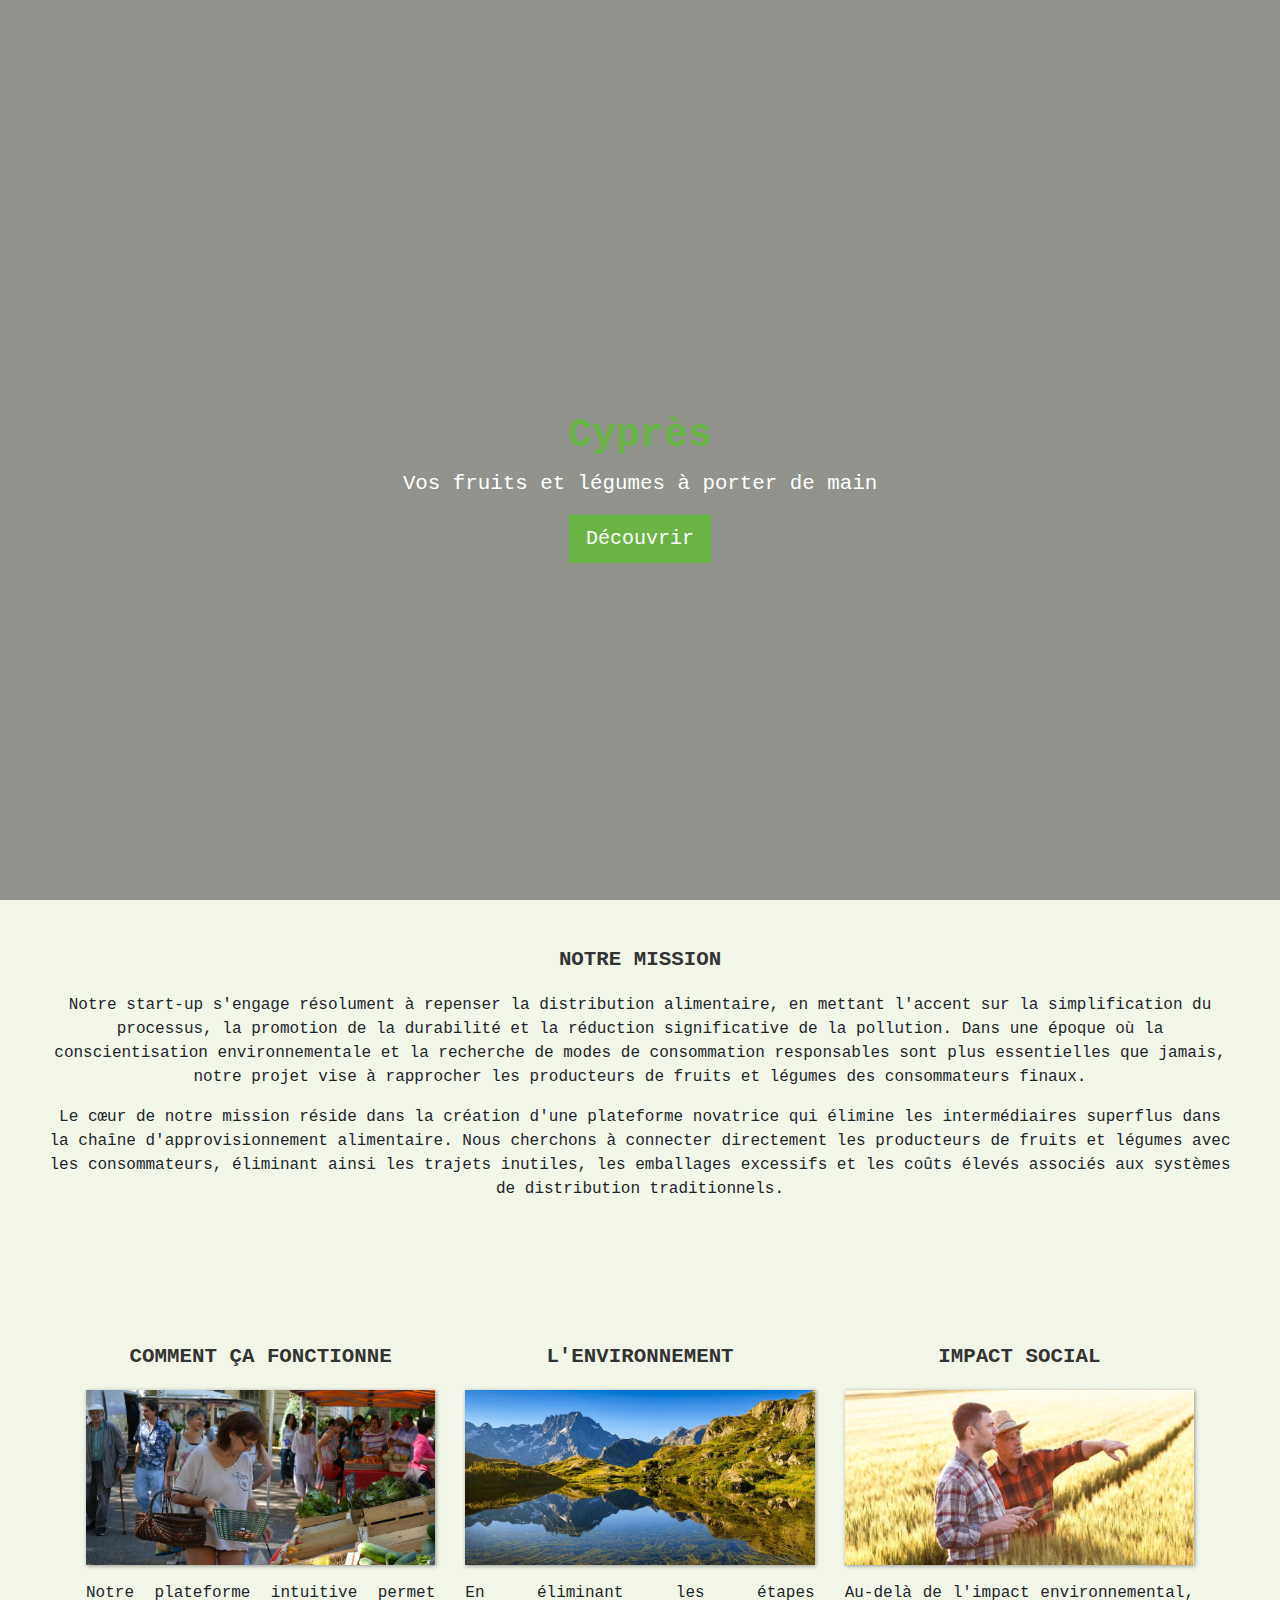
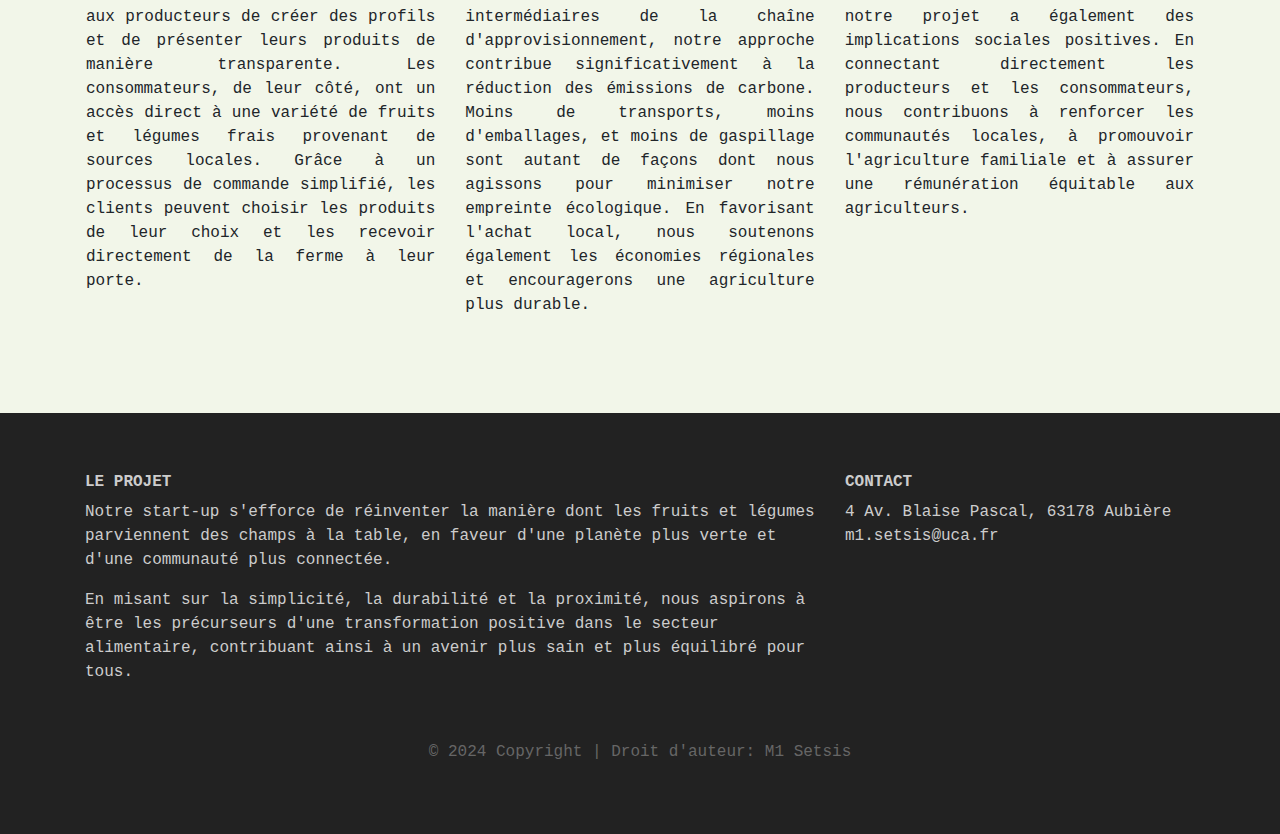
<file: Index.html>
<!DOCTYPE html>
<html>
  <head>
    <title>Cyprès</title>
    <meta charset="utf-8">
    <meta name="viewport" content="width=device-width, initial-scale=1">
    <link rel="stylesheet"
    href="https://stackpath.bootstrapcdn.com/bootstrap/4.1.3/css/bootstrap.min.css">
    <link rel="stylesheet" type="text/css" href="Style.css">
    <script src="https://code.jquery.com/jquery-3.3.1.slim.min.js"></script>
    <script src="https://stackpath.bootstrapcdn.com/bootstrap/4.1.3/js/bootstrap.min.js"></script>
    <script type="text/javascript">
      $(document).ready(function(){
      $('.header').height($(window).height());
      });
    </script>
  </head>
  <body>
    <header class="page-header header container-fluid">
      <div class="overlay">
        <div class="description">
          <h1>Cyprès</h1>
          <p>
            Vos fruits et légumes à porter de main
          </p>
          <button class="btn btn-outline-secondary btn-lg">Découvrir</button>
        </div>           
      </div>
    </header>
    <div class="p-5 mb-4 bg-body-tertiary">
        <h3 class="feature-title">Notre mission</h3>
        <p class="main-text">
            Notre start-up s'engage résolument à repenser la distribution alimentaire, en mettant l'accent sur la simplification du processus,
            la promotion de la durabilité et la réduction significative de la pollution. Dans une époque où la conscientisation environnementale
            et la recherche de modes de consommation responsables sont plus essentielles que jamais, notre projet vise à rapprocher les producteurs
            de fruits et légumes des consommateurs finaux.
        </p>
        <p class="main-text">
            Le cœur de notre mission réside dans la création d'une plateforme novatrice qui élimine les intermédiaires superflus dans la chaîne d'approvisionnement alimentaire.
            Nous cherchons à connecter directement les producteurs de fruits et légumes avec les consommateurs, éliminant ainsi les trajets inutiles,
            les emballages excessifs et les coûts élevés associés aux systèmes de distribution traditionnels.
        </p>
    </div>
    <div class="container features" id="propos">
      <div class="row">
        <div class="col-lg-4 col-md-4 col-sm-12 text-center">
          <h3 class="feature-title">Comment ça fonctionne</h3>
          <img src="./fonctionnement.png" class="img-fluid">
          <p class="feature-text">
            Notre plateforme intuitive permet aux producteurs de créer des profils et de présenter leurs produits de manière transparente.
            Les consommateurs, de leur côté, ont un accès direct à une variété de fruits et légumes frais provenant de sources locales.
            Grâce à un processus de commande simplifié, les clients peuvent choisir les produits de leur choix et les recevoir directement de la ferme à leur porte.
          </p>
        </div>
        <div class="col-lg-4 col-md-4 col-sm-12 text-center">
          <h3 class="feature-title">L'environnement</h3>
          <img src="./environment.png" class="img-fluid">
          <p class="feature-text">
            En éliminant les étapes intermédiaires de la chaîne d'approvisionnement,
            notre approche contribue significativement à la réduction des émissions de carbone.
            Moins de transports, moins d'emballages, et moins de gaspillage sont autant de façons dont nous agissons pour minimiser notre empreinte écologique.
            En favorisant l'achat local, nous soutenons également les économies régionales et encouragerons une agriculture plus durable.
          </p>
        </div>
        <div class="col-lg-4 col-md-4 col-sm-12 text-center">
          <h3 class="feature-title">Impact social</h3>
          <img src="./social.png" class="img-fluid">
          <p class="feature-text">
            Au-delà de l'impact environnemental, notre projet a également des implications sociales positives.
            En connectant directement les producteurs et les consommateurs, nous contribuons à renforcer les communautés locales,
            à promouvoir l'agriculture familiale et à assurer une rémunération équitable aux agriculteurs.
           </p>
        </div>
        </div>
      </div>
    </div>
    <footer class="page-footer" id="contact">
      <div class="container">
        <div class="row">
          <div class="col-lg-8 col-md-8 col-sm-12">
            <h6 class="text-uppercase font-weight-bold">Le projet</h6>
            <p>
              Notre start-up s'efforce de réinventer la manière dont les fruits et légumes parviennent des champs à la table,
              en faveur d'une planète plus verte et d'une communauté plus connectée.
            </p>
            <p>
              En misant sur la simplicité, la durabilité et la proximité,
              nous aspirons à être les précurseurs d'une transformation positive dans le secteur alimentaire,
              contribuant ainsi à un avenir plus sain et plus équilibré pour tous.
            
            </p>
          </div>
          <div class="col-lg-4 col-md-4 col-sm-12">
            <h6 class="text-uppercase font-weight-bold">Contact</h6>
            <p>
              4 Av. Blaise Pascal, 63178 Aubière
              <br> m1.setsis@uca.fr
              <br> 
            </p>
          </div>
        </div>
        <div class="footer-copyright text-center">
          &copy; 2024 Copyright | Droit d'auteur: M1 Setsis
        </div>
      </div>
    </footer>
  </body>
</html>
</file>
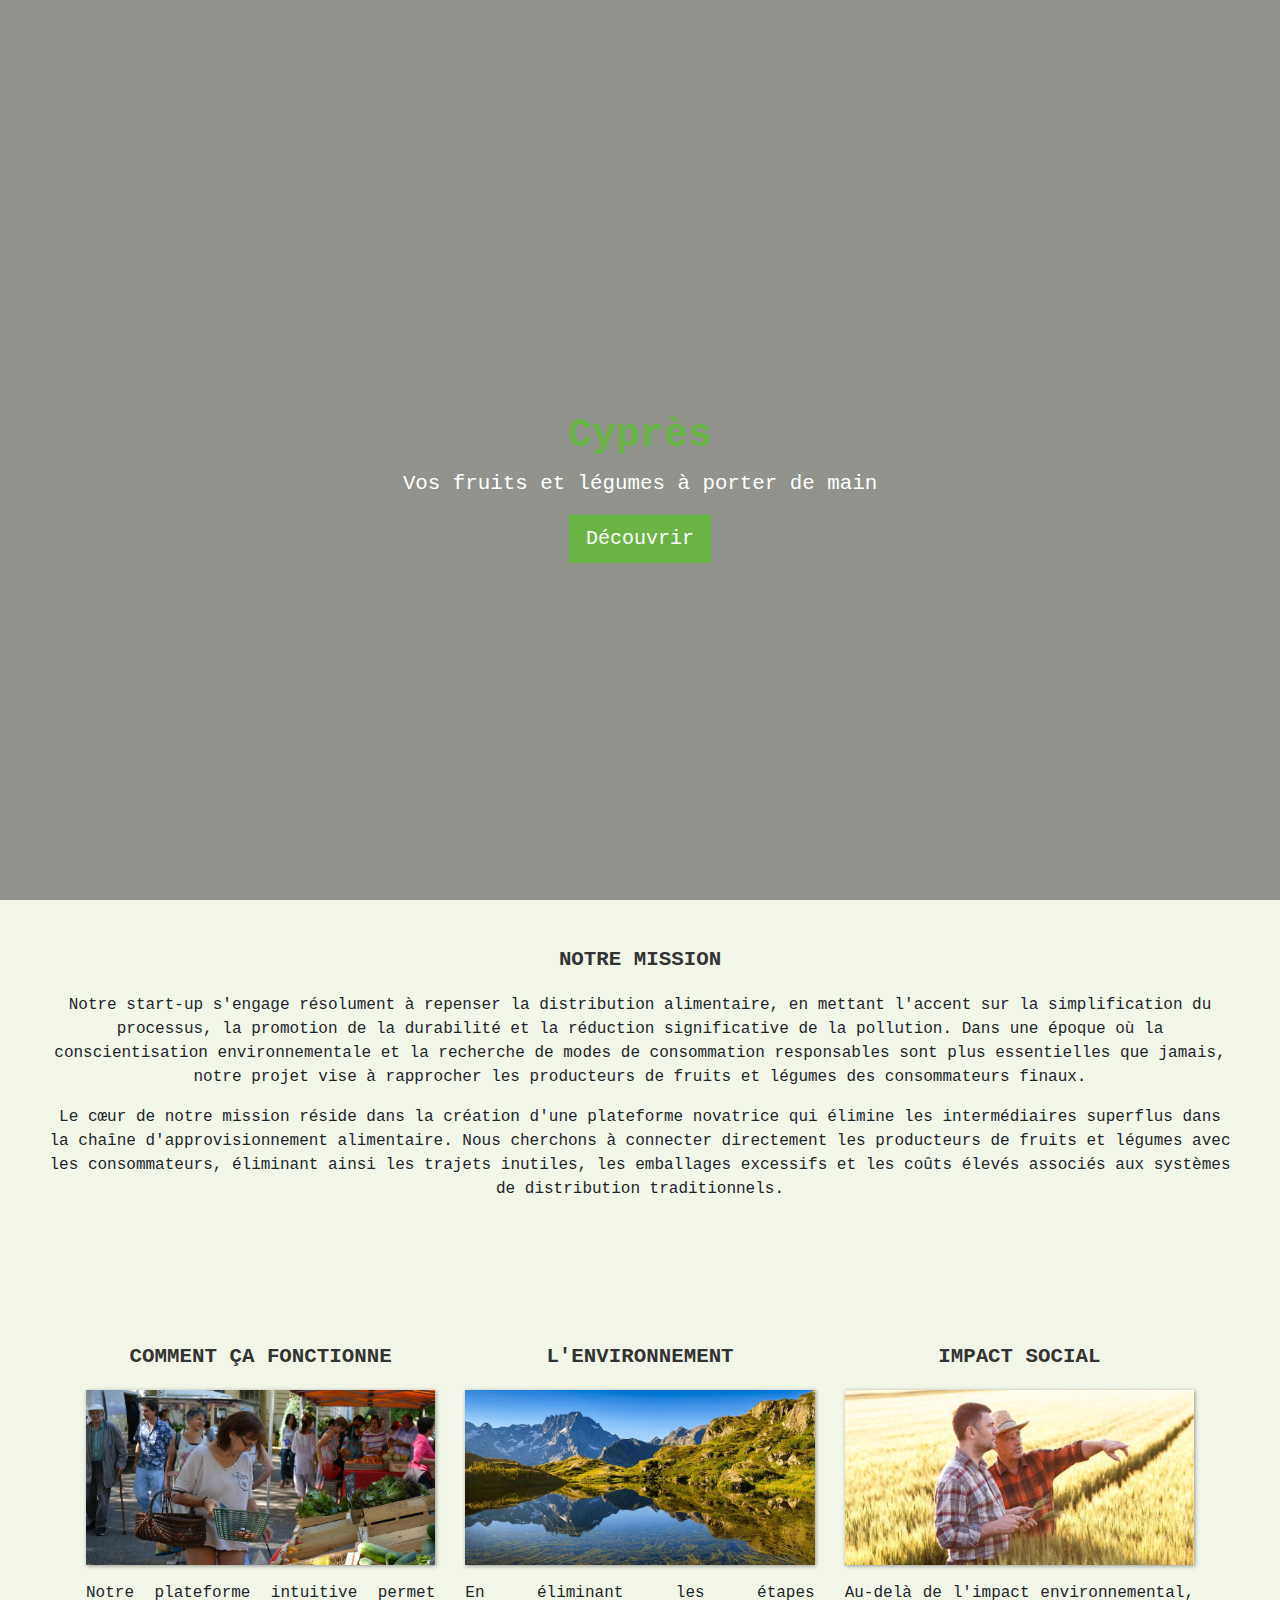
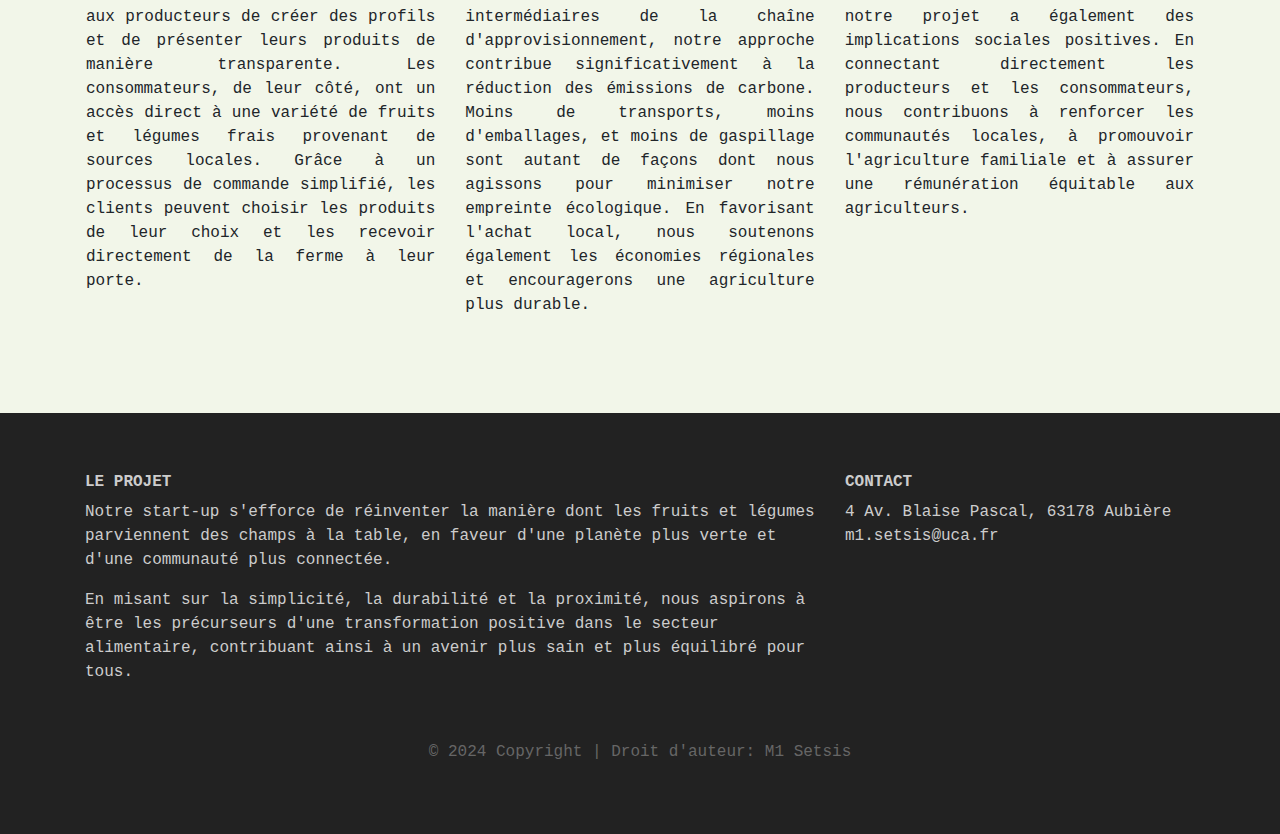
<file: index.html>
<!DOCTYPE html>
<html>
  <head>
    <title>Cyprès</title>
    <meta charset="utf-8">
    <meta name="viewport" content="width=device-width, initial-scale=1">
    <link rel="stylesheet"
    href="https://stackpath.bootstrapcdn.com/bootstrap/4.1.3/css/bootstrap.min.css">
    <link rel="stylesheet" type="text/css" href="Style.css">
    <script src="https://code.jquery.com/jquery-3.3.1.slim.min.js"></script>
    <script src="https://stackpath.bootstrapcdn.com/bootstrap/4.1.3/js/bootstrap.min.js"></script>
    <script type="text/javascript">
      $(document).ready(function(){
      $('.header').height($(window).height());
      });
    </script>
  </head>
  <body>
    <header class="page-header header container-fluid">
      <div class="overlay">
        <div class="description">
          <h1>Cyprès</h1>
          <p>
            Vos fruits et légumes à porter de main
          </p>
          <button class="btn btn-outline-secondary btn-lg">Découvrir</button>
        </div>           
      </div>
    </header>
    <div class="p-5 mb-4 bg-body-tertiary">
        <h3 class="feature-title">Notre mission</h3>
        <p class="main-text">
            Notre start-up s'engage résolument à repenser la distribution alimentaire, en mettant l'accent sur la simplification du processus,
            la promotion de la durabilité et la réduction significative de la pollution. Dans une époque où la conscientisation environnementale
            et la recherche de modes de consommation responsables sont plus essentielles que jamais, notre projet vise à rapprocher les producteurs
            de fruits et légumes des consommateurs finaux.
        </p>
        <p class="main-text">
            Le cœur de notre mission réside dans la création d'une plateforme novatrice qui élimine les intermédiaires superflus dans la chaîne d'approvisionnement alimentaire.
            Nous cherchons à connecter directement les producteurs de fruits et légumes avec les consommateurs, éliminant ainsi les trajets inutiles,
            les emballages excessifs et les coûts élevés associés aux systèmes de distribution traditionnels.
        </p>
    </div>
    <div class="container features" id="propos">
      <div class="row">
        <div class="col-lg-4 col-md-4 col-sm-12 text-center">
          <h3 class="feature-title">Comment ça fonctionne</h3>
          <img src="./fonctionnement.png" class="img-fluid">
          <p class="feature-text">
            Notre plateforme intuitive permet aux producteurs de créer des profils et de présenter leurs produits de manière transparente.
            Les consommateurs, de leur côté, ont un accès direct à une variété de fruits et légumes frais provenant de sources locales.
            Grâce à un processus de commande simplifié, les clients peuvent choisir les produits de leur choix et les recevoir directement de la ferme à leur porte.
          </p>
        </div>
        <div class="col-lg-4 col-md-4 col-sm-12 text-center">
          <h3 class="feature-title">L'environnement</h3>
          <img src="./environment.png" class="img-fluid">
          <p class="feature-text">
            En éliminant les étapes intermédiaires de la chaîne d'approvisionnement,
            notre approche contribue significativement à la réduction des émissions de carbone.
            Moins de transports, moins d'emballages, et moins de gaspillage sont autant de façons dont nous agissons pour minimiser notre empreinte écologique.
            En favorisant l'achat local, nous soutenons également les économies régionales et encouragerons une agriculture plus durable.
          </p>
        </div>
        <div class="col-lg-4 col-md-4 col-sm-12 text-center">
          <h3 class="feature-title">Impact social</h3>
          <img src="./social.png" class="img-fluid">
          <p class="feature-text">
            Au-delà de l'impact environnemental, notre projet a également des implications sociales positives.
            En connectant directement les producteurs et les consommateurs, nous contribuons à renforcer les communautés locales,
            à promouvoir l'agriculture familiale et à assurer une rémunération équitable aux agriculteurs.
           </p>
        </div>
        </div>
      </div>
    </div>
    <footer class="page-footer" id="contact">
      <div class="container">
        <div class="row">
          <div class="col-lg-8 col-md-8 col-sm-12">
            <h6 class="text-uppercase font-weight-bold">Le projet</h6>
            <p>
              Notre start-up s'efforce de réinventer la manière dont les fruits et légumes parviennent des champs à la table,
              en faveur d'une planète plus verte et d'une communauté plus connectée.
            </p>
            <p>
              En misant sur la simplicité, la durabilité et la proximité,
              nous aspirons à être les précurseurs d'une transformation positive dans le secteur alimentaire,
              contribuant ainsi à un avenir plus sain et plus équilibré pour tous.
            
            </p>
          </div>
          <div class="col-lg-4 col-md-4 col-sm-12">
            <h6 class="text-uppercase font-weight-bold">Contact</h6>
            <p>
              4 Av. Blaise Pascal, 63178 Aubière
              <br> m1.setsis@uca.fr
              <br> 
            </p>
          </div>
        </div>
        <div class="footer-copyright text-center">
          &copy; 2024 Copyright | Droit d'auteur: M1 Setsis
        </div>
      </div>
    </footer>
  </body>
</html>
</file>
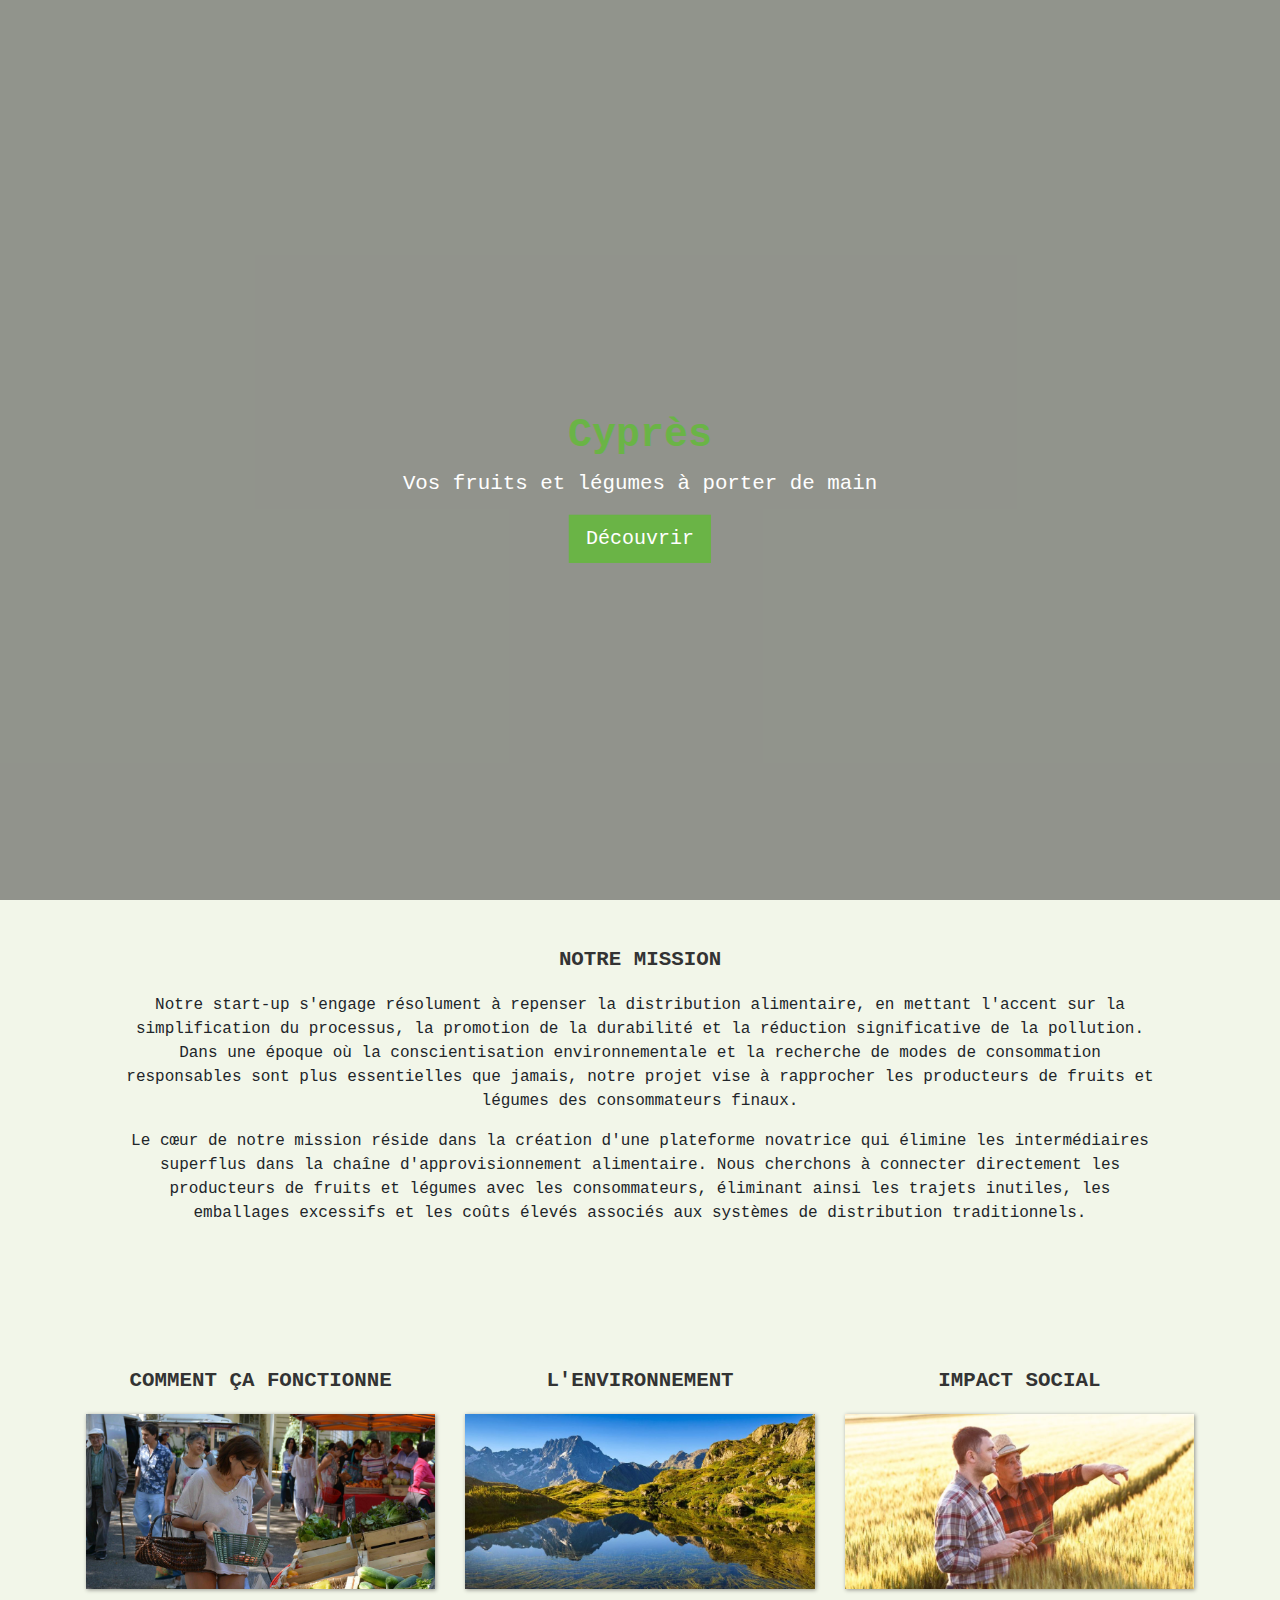
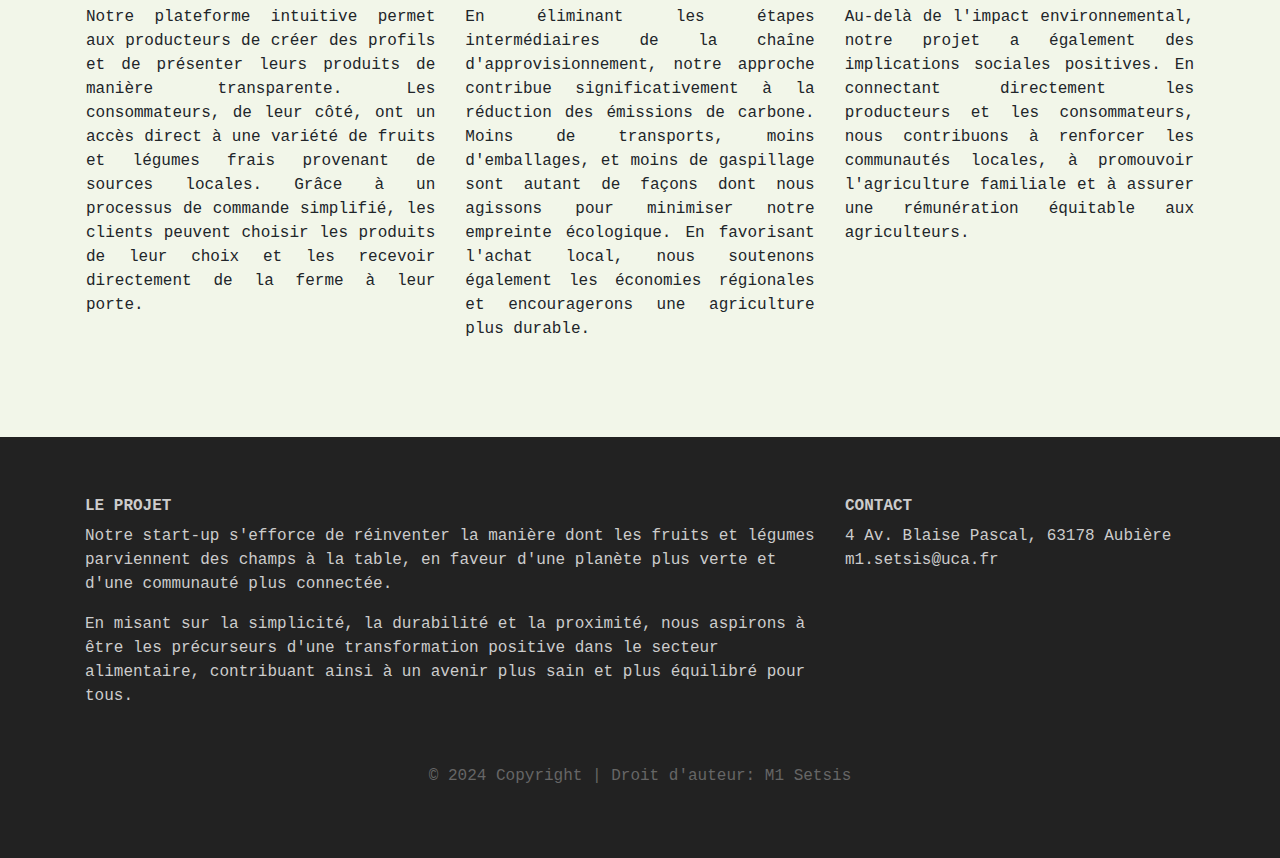
<file: cypres/index.html>
<!DOCTYPE html>
<html>
  <head>
    <title>Cyprès</title>
    <meta charset="utf-8">
    <meta name="viewport" content="width=device-width, initial-scale=1">
    <link rel="stylesheet"
    href="https://stackpath.bootstrapcdn.com/bootstrap/4.1.3/css/bootstrap.min.css">
    <link rel="stylesheet" type="text/css" href="../Style.css">
    <script src="https://code.jquery.com/jquery-3.3.1.slim.min.js"></script>
    <script src="https://stackpath.bootstrapcdn.com/bootstrap/4.1.3/js/bootstrap.min.js"></script>
    <script type="text/javascript">
      $(document).ready(function(){
      $('.header').height($(window).height());
      });
    </script>
  </head>
  <body>
    <header class="page-header header container-fluid">
      <div class="overlay">
        <div class="description">
          <h1>Cyprès</h1>
          <p>
            Vos fruits et légumes à porter de main
          </p>
          <button onclick="scrollToAnchor()" class="btn btn-outline-secondary btn-lg">Découvrir</button>
          <script>
            function scrollToAnchor() {
                const anchor = document.getElementById('anchor');
                anchor.scrollIntoView({ behavior: 'smooth' });
          }
          </script>
        </div>           
      </div>
    </header>
    <div id="anchor" class="container p-5 mb-4 bg-body-tertiary">
        <h3 class="feature-title">Notre mission</h3>
        <p class="main-text">
            Notre start-up s'engage résolument à repenser la distribution alimentaire, en mettant l'accent sur la simplification du processus,
            la promotion de la durabilité et la réduction significative de la pollution. Dans une époque où la conscientisation environnementale
            et la recherche de modes de consommation responsables sont plus essentielles que jamais, notre projet vise à rapprocher les producteurs
            de fruits et légumes des consommateurs finaux.
        </p>
        <p class="main-text">
            Le cœur de notre mission réside dans la création d'une plateforme novatrice qui élimine les intermédiaires superflus dans la chaîne d'approvisionnement alimentaire.
            Nous cherchons à connecter directement les producteurs de fruits et légumes avec les consommateurs, éliminant ainsi les trajets inutiles,
            les emballages excessifs et les coûts élevés associés aux systèmes de distribution traditionnels.
        </p>
    </div>
    <div class="container features" id="propos">
      <div class="row">
        <div class="col-lg-4 col-md-4 col-sm-12 text-center">
          <h3 class="feature-title">Comment ça fonctionne</h3>
          <img src="../fonctionnement.png" class="img-fluid">
          <p class="feature-text">
            Notre plateforme intuitive permet aux producteurs de créer des profils et de présenter leurs produits de manière transparente.
            Les consommateurs, de leur côté, ont un accès direct à une variété de fruits et légumes frais provenant de sources locales.
            Grâce à un processus de commande simplifié, les clients peuvent choisir les produits de leur choix et les recevoir directement de la ferme à leur porte.
          </p>
        </div>
        <div class="col-lg-4 col-md-4 col-sm-12 text-center">
          <h3 class="feature-title">L'environnement</h3>
          <img src="../environment.png" class="img-fluid">
          <p class="feature-text">
            En éliminant les étapes intermédiaires de la chaîne d'approvisionnement,
            notre approche contribue significativement à la réduction des émissions de carbone.
            Moins de transports, moins d'emballages, et moins de gaspillage sont autant de façons dont nous agissons pour minimiser notre empreinte écologique.
            En favorisant l'achat local, nous soutenons également les économies régionales et encouragerons une agriculture plus durable.
          </p>
        </div>
        <div class="col-lg-4 col-md-4 col-sm-12 text-center">
          <h3 class="feature-title">Impact social</h3>
          <img src="../social.png" class="img-fluid">
          <p class="feature-text">
            Au-delà de l'impact environnemental, notre projet a également des implications sociales positives.
            En connectant directement les producteurs et les consommateurs, nous contribuons à renforcer les communautés locales,
            à promouvoir l'agriculture familiale et à assurer une rémunération équitable aux agriculteurs.
           </p>
        </div>
        </div>
      </div>
    </div>
    <footer class="page-footer" id="contact">
      <div class="container">
        <div class="row">
          <div class="col-lg-8 col-md-8 col-sm-12">
            <h6 class="text-uppercase font-weight-bold">Le projet</h6>
            <p>
              Notre start-up s'efforce de réinventer la manière dont les fruits et légumes parviennent des champs à la table,
              en faveur d'une planète plus verte et d'une communauté plus connectée.
            </p>
            <p>
              En misant sur la simplicité, la durabilité et la proximité,
              nous aspirons à être les précurseurs d'une transformation positive dans le secteur alimentaire,
              contribuant ainsi à un avenir plus sain et plus équilibré pour tous.
            
            </p>
          </div>
          <div class="col-lg-4 col-md-4 col-sm-12">
            <h6 class="text-uppercase font-weight-bold">Contact</h6>
            <p>
              4 Av. Blaise Pascal, 63178 Aubière
              <br> m1.setsis@uca.fr
              <br> 
            </p>
          </div>
        </div>
        <div class="footer-copyright text-center">
          &copy; 2024 Copyright | Droit d'auteur: M1 Setsis
        </div>
      </div>
    </footer>
  </body>
</html>
</file>
<file: Style.css>
body {
    padding: 0px;
    margin: 0px;
    background: #f2f6e9;
    font-family: 'Courier New', monospace;
    }
    /*--- navigation bar ---*/
.header {
    background-image: url('https://www.marc-chazelle.fr/blog/wp-content/uploads/2018/05/fond-d%C3%A9cran-bocage-normand.jpg');
    background-size: cover;
    background-position: center;
    position: relative;
    }
.overlay {
    position: absolute;
    min-height: 100%;
    min-width: 100%;
    left: 0px;
    top: 0px;
    background-color: rgba(0, 0, 0, 0.4);
    }
.description {
    left: 50%;
    position: absolute;
    top: 55%;
    transform: translate(-50%, -55%);
    text-align: center;
    }
.description h1 {
    color: #6ab446;
    font-weight: bold;
    }
.description p {
    color: #fff;
    font-size: 1.3rem;
    line-height: 1.5;
    }
.description button {
    border:1px solid #6ab446;
    background-color: #6ab446;
    border-radius: 0;
    color: #fff;
    }
.description button:hover {
    border:1px solid #fff;
    background-color: #fff;
    color: #000;
    } 
.features {
    margin: 4em auto;
    padding: 1em;
    position: relative;
    }
.feature-title {
    color: #333;
    font-size: 1.3rem;
    font-weight: bold;
    margin-bottom: 20px;
    text-transform: uppercase;
    text-align: center;
    }

.feature-text {
    text-align: justify;
    }
.features img {
    -webkit-box-shadow: 1px 1px 4px rgba(0, 0, 0, 0.4);
    -moz-box-shadow: 1px 1px 4px rgba(0, 0, 0, 0.4);
    box-shadow: 1px 1px 4px rgba(0, 0, 0, 0.4);
    margin-bottom: 16px;
    }
.features .form-control, .features input {
    border-radius: 0;
    }

.page-footer {
    background-color: #222;
    color: #ccc;
    padding: 60px 0 30px;
    }
.footer-copyright {
    color: #666;
    padding: 40px 0;
    }
@media (max-width: 575.98px) {
    .description {
        left: 0;
        padding: 0 15px;
        position: absolute;
        top: 10%;
        transform: none;
        text-align: center;
        }
    .description h1 {
        font-size: 2em;
        }
    .description p {
        font-size: 1.2rem;
        }
    .features {
        margin: 0;
        }
    }
.main-text {
    text-align: center;
    }
</file>
